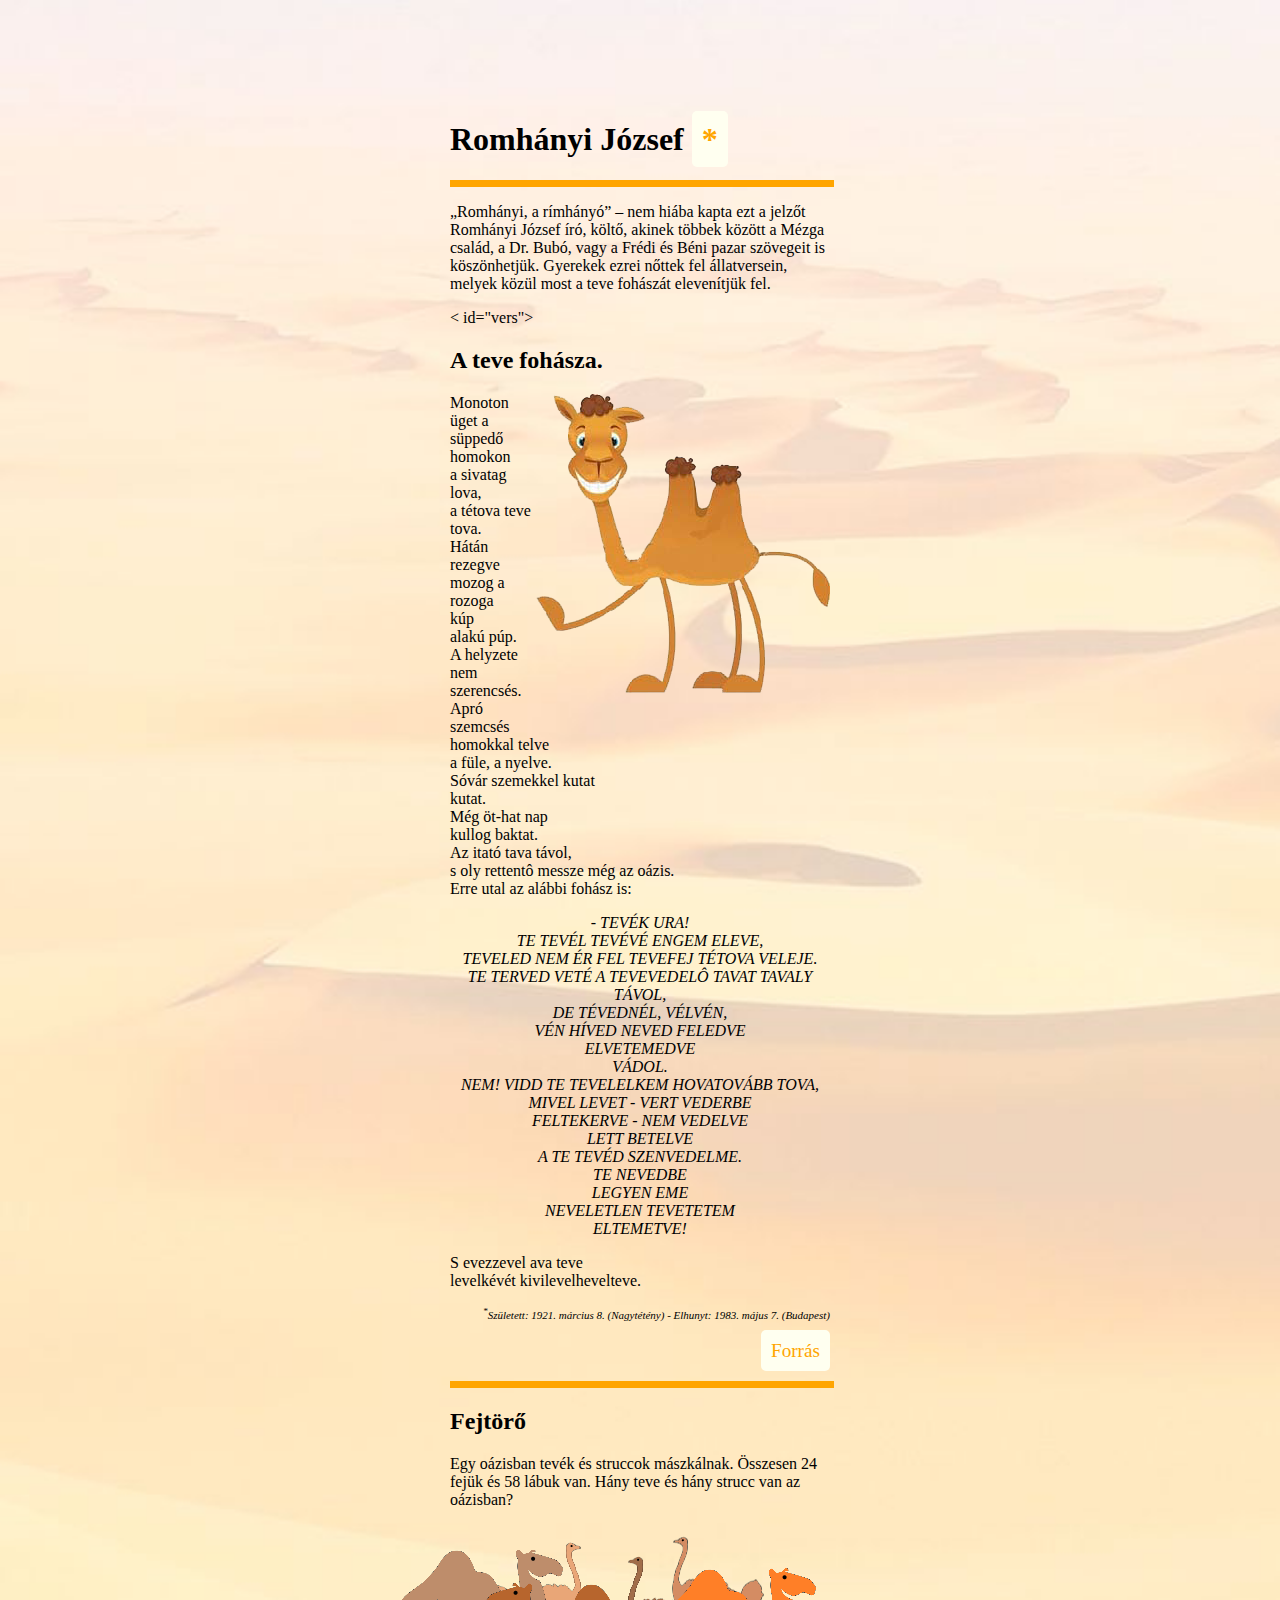
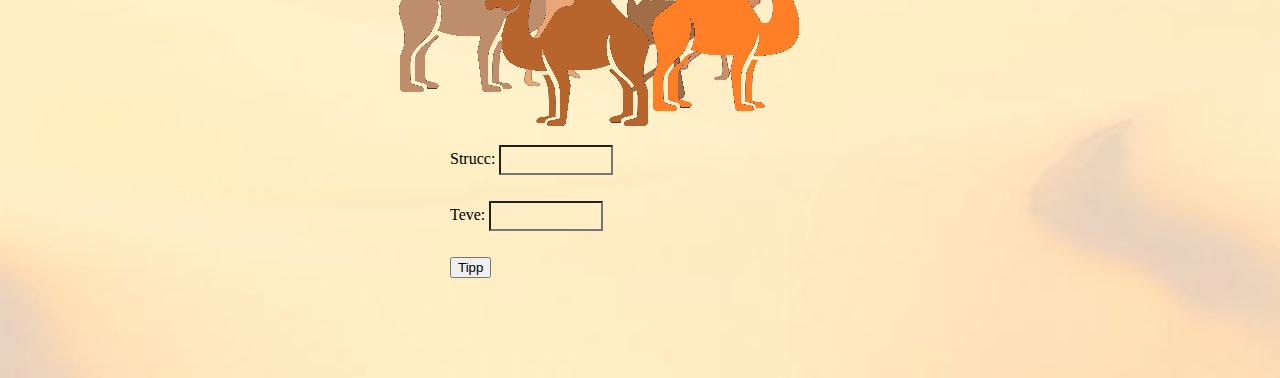
<file: index.html>
<!doctype html>
<html lang="HU">

<head>
	<meta charset="UTF-8" />
	<title>Romhányi József</title>
	<link rel="stylesheet" href="style.css">
</head>

<body style="background-image: url('sivatag.jpg');" id="bi">
	<div>
		<h1>Romhányi József <a href="romhanyi">*</a></h1><hr id="vonal">
		<p>„Romhányi, a rímhányó” – nem hiába kapta ezt a jelzőt Romhányi József író, költő, akinek többek között a
			Mézga család, a Dr. Bubó, vagy a Frédi és Béni pazar szövegeit is köszönhetjük. Gyerekek ezrei nőttek fel
			állatversein, melyek közül most a teve fohászát elevenítjük fel.</p>
		< id="vers">

			<h2>A teve fohásza.</h2>
			<img class="tevekep" src="teve.png" alt="teve"
				title="teve"><!--a title az hogy ha az egered ráviszed megjelenjen a szó amit be írsz-->

			<p>Monoton<br />
				üget a süppedő homokon<br />
				a sivatag lova,<br />
				a tétova teve<br />
				tova.<br />
				Hátán rezegve<br />
				mozog a<br />
				rozoga<br />
				kúp<br />
				alakú púp.<br />
				A helyzete nem szerencsés.<br />
				Apró szemcsés<br />
				homokkal telve<br />
				a füle, a nyelve.<br />
				Sóvár szemekkel kutat<br />
				kutat.<br />
				Még öt-hat nap<br />
				kullog baktat.<br />
				Az itató tava távol,<br />
				s oly rettentô messze még az oázis.<br />
				Erre utal az alábbi fohász is:</p>
				

				<p class="fohasz">- Tevék ura!<br />
					Te tevél tevévé engem eleve,<br />
					Teveled nem ér fel tevefej tétova veleje.<br />
					Te terved veté a tevevedelô tavat tavaly távol,<br />
					de tévednél, vélvén,<br />
					vén híved neved feledve<br />
					elvetemedve<br />
					vádol.<br />
					Nem! Vidd te tevelelkem hovatovább tova,<br />
					mivel levet - vert vederbe<br />
					feltekerve - nem vedelve<br />
					lett betelve<br />
					a te tevéd szenvedelme.<br />
					Te nevedbe<br />
					legyen eme<br />
					neveletlen tevetetem<br />
					eltemetve!</p>
					
		
		<p>S evezzevel ava teve<br />
			levelkévét kivilevelhevelteve.</p>
		<p id="romhanyi" class="misc"><sup>*</sup><i>Született: 1921. március 8. (Nagytétény) - Elhunyt: 1983. május 7. (Budapest)</i></p>
		<p class="link" id="jobbra"><a href="http://www.hirlevelplusz.hu/teve-fohasza-ime-egy-bizonyitek-hogy-romhanyi-jozsef-egy-zseni-volt-video/" title="Forrás" > Forrás</a></p>
		
		<hr id="vonal2">
		<h2>Fejtörő</h2>

		<p>Egy oázisban tevék és struccok mászkálnak. Összesen 24 fejük és 58 lábuk van. Hány teve és hány strucc van az
			oázisban?</p>
		<img src="oazis.png" alt="oazis" class="tevekep">
			<!--gyakorlás-->
		<form action="">
			<!--checkbox-->
		<!--<label for="nev" style="display: block;">Név: </label>
			<input type="text" id="nev">
			<br>
				
			<label for="legs"> Hány lába van a tevének?(kiegészítendő kérdő mondat)</label>
			<input type="number" id="legs">

			<p>Szereted a tevéket?(eldöntentdő kérdő mondat)</p>
			<input type="radio" id="true" name="teve" value="igaz">
			<label for="true">Igen</label>
			<br>

			<input type="radio" id="false" name="teve" value="hamis">	
			<label for="false">Nem</label>
			<br>

			<p>Mit esznek a tevék?</p>

			<input type="checkbox" name="1x" id="1x">
			<label for="checkbox">Kaktusz</label><br>
		
			<input type="checkbox" name="2x" id="2x">
			<label for="checkbox">Homok</label><br>

			<input type="checkbox" name="3x" id="3x">
			<label for="checkbox">Dinnye</label><br> -->

		<p>Strucc: <input type="number" name="strucc" id="strucc"></p>
		<p>Teve: <input type="number" name="teve" id="teve"></p>
		<button>Tipp</button>
		
	
	</form>

	</div>
	</div>
</body>

</html>
</file>
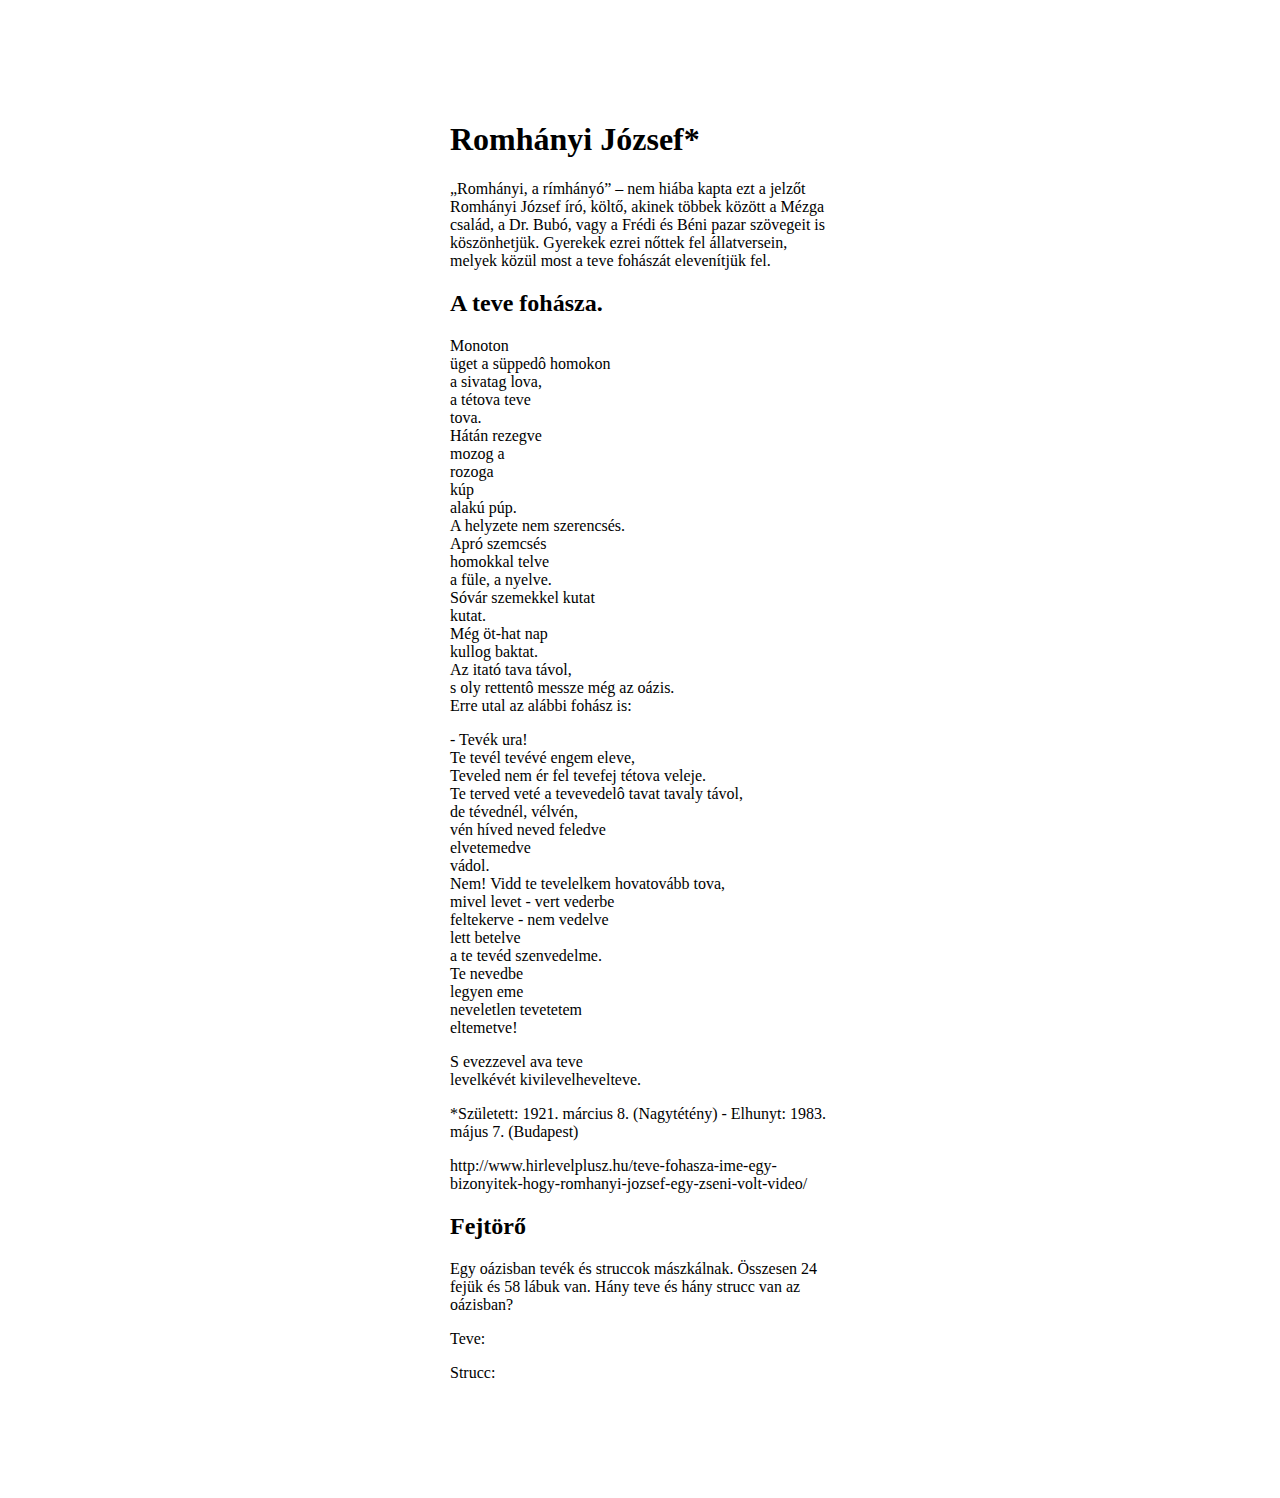
<file: teve.html>
<!doctype html>
<html lang="HU">
<head>
	<meta charset="UTF-8" />
	<link rel="stylesheet" href="style.css">
	<title>Romhányi József</title>
</head>
<body>
<div>
<h1>Romhányi József*</h1>

<p>„Romhányi, a rímhányó” – nem hiába kapta ezt a jelzőt Romhányi József író, költő, akinek többek között a Mézga család, a Dr. Bubó, vagy a Frédi és Béni pazar szövegeit is köszönhetjük. Gyerekek ezrei nőttek fel állatversein, melyek közül most a teve fohászát elevenítjük fel.</p>

<h2>A teve fohásza.</h2>
<p>Monoton<br />
üget a süppedô homokon<br /> 
a sivatag lova,<br />
a tétova teve<br />
tova.<br />
Hátán rezegve<br />
mozog a<br />
rozoga<br />
kúp<br />
alakú púp.<br /> 
A helyzete nem szerencsés.<br />
Apró szemcsés<br />
homokkal telve<br />
a füle, a nyelve.<br />
Sóvár szemekkel kutat<br />
kutat.<br />
Még öt-hat nap<br /> 
kullog baktat.<br />
Az itató tava távol,<br /> 
s oly rettentô messze még az oázis.<br /> 
Erre utal az alábbi fohász is:</p>

<p>- Tevék ura!<br />
Te tevél tevévé engem eleve,<br />
Teveled nem ér fel tevefej tétova veleje.<br />
Te terved veté a tevevedelô tavat tavaly távol,<br /> 
de tévednél, vélvén,<br />
vén híved neved feledve<br />
elvetemedve<br />
vádol.<br />
Nem! Vidd te tevelelkem hovatovább tova,<br />
mivel levet - vert vederbe<br />
feltekerve - nem vedelve<br />
lett betelve<br />
a te tevéd szenvedelme.<br />
Te nevedbe<br />
legyen eme<br />
neveletlen tevetetem<br />
eltemetve!</p>

<p>S evezzevel ava teve<br />
levelkévét kivilevelhevelteve.</p>
<p>*Született: 1921. március 8. (Nagytétény) - Elhunyt: 1983. május 7. (Budapest)</p>
<p>http://www.hirlevelplusz.hu/teve-fohasza-ime-egy-bizonyitek-hogy-romhanyi-jozsef-egy-zseni-volt-video/</p>


<h2>Fejtörő</h2>

<p>Egy oázisban tevék és struccok mászkálnak. Összesen 24 fejük és 58 lábuk van. Hány teve és hány strucc van az oázisban?</p>

<p>Teve: </p>
<p>Strucc: </p>

</div>
</body>
</html>
</file>
<file: style.css>
body{
	background-repeat:no-repeat;
	background-size:cover;
	font-family:cursive;
	margin: auto;
}



hr{
	border:2px solid orange;
}

input{
	background-color:transparent;
	font-family:cursive;
	width:100px;
	margin-bottom:10px;
	font-weight:bold;
	padding:5px;
}

#vers{
	width:600px;
}

.fohasz{
	font-style:italic; 
	text-align:center;
	text-transform: uppercase;
}

#oazis{
	width:30%;
}

.tevekep {
	float: right;
}

/*superscript avagy felrakott betűk css-ben*/
#romhanyi {
	vertical-align: super;
	font-size: smaller;
	font-size: 11px;
	text-align: right;
	font-style: italic;
}

.link {
	font-size: larger;
}

#vonal {
	width: 100%;
	height: 3px;
	color: orange;
	background-color: orange;
}

#vonal2 {
	width: 100%;
	height: 3px;
	color: orange;
	background-color: orange;
}

body {
	padding: 100px;
	margin: auto;
	margin: 350px;
	margin-top: 0px;
	margin-bottom: 0px;
}

#jobbra {
	text-align: right;
	color: orange;
}

a {
	color: orange;
	text-decoration: none;
	background-color: ivory;
	padding: 10px;
	border-radius: 5px;
	border-color: brown;
}

a:hover {
	background-color: darkorange;
	text-decoration: underline;
	color: white;
}
</file>
